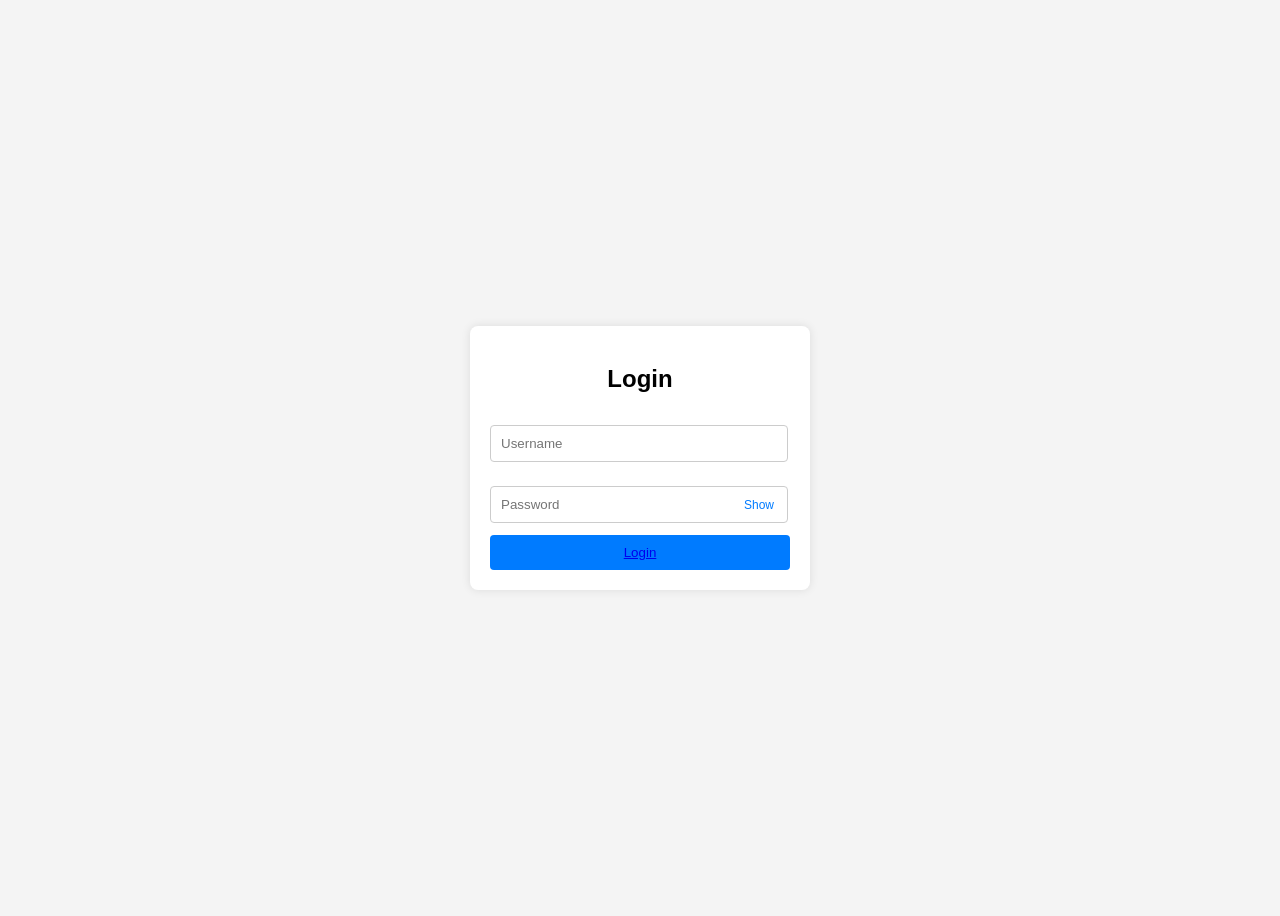
<file: index.html>
<!DOCTYPE html>
<html lang="en">
<head>
  <meta charset="UTF-8">
  <title>Bernet Anto | Front-End Developer</title>
  <meta name="viewport" content="width=device-width, initial-scale=1.0">
  <meta http-equiv="refresh" content="0; url=Login-Page/login.html">
  <meta name="description" content="Front-End Developer skilled in HTML, CSS, JavaScript, responsive design, and UI/UX. Fresher portfolio.">
  <link rel="stylesheet" href="style.css">
</head>
<body>

<header>
  <h1>Bernet Anto</h1>
  <nav>
    <a href="#about">About</a>
    <a href="#skills">Skills</a>
    <a href="#projects">Projects</a>
    <a href="#contact">Contact</a>
    <a href="#software">Software</a>
    <a href="#mini-projects">Mini Projects</a>
    <button id="themeToggle">🌙</button>
  </nav>
</header>

<section class="hero reveal">
  <h2>Front-End Developer</h2>
  <a href="resume.pdf" download class="btn">⬇ Download Resume</a>
</section>

<section id="about" class="reveal">
  <h2>About Me</h2>
  <p>
    I am a Front-End Developer with hands-on experience in HTML, CSS, JavaScript,
    and Bootstrap. Passionate about clean UI, performance, and user experience.
  </p>
</section>

<section id="skills" class="reveal">
  <h2>Technical Skills</h2>
  <ul class="skills">
    <li>HTML5</li>
    <li>CSS3</li>
    <li>JavaScript</li>
    <li>Bootstrap</li>
    <li>jQuery</li>
    <li>Responsive Design</li>
  </ul>
</section>

<section id="software" class="reveal">
  <h2>Software Skills</h2>

  <ul class="skills">
    <li>VS Code</li>
    <li>Git & GitHub</li>
    <li>Chrome DevTools</li>
    <li>MySql (Basics)</li>
    <li>Canva</li>
    <li>MS Office, Excel</li>
    <li>PowerBI</li>
    <li>Responsive Testing Tools</li>
  </ul>
</section>


<section id="projects" class="reveal">
  <h2>Projects</h2>

  <div class="project">
    <h3>GST & Tax Documentation Website</h3>
    <p>Responsive front-end website using HTML, CSS & Bootstrap.</p>
    <a href="https://wisdomtaxes.com" target="_blank">View Project</a>
  </div>

  <div class="project">
    <h3>Andromedantz – Story Reading Platform</h3>
    <p>Dynamic storytelling website with interactive UI.</p>
    <a href="https://andromedantz.com" target="_blank">View Project</a>
  </div>
</section>

<section id="mini-projects" class="reveal">
  <h2>Mini Projects</h2>

  <div class="project" target>
    <h3>Beginner Level</h3>
    <p>Personal portfolio built using HTML, CSS, and JavaScript with dark/light mode and animations.</p>
    <a href="/Login Page/login.html" target="_blank">View Projects</a>
  </div>

  <div class="project">
    <h3>Intermediate Level</h3>
    <p>Modern responsive landing page with hero section, call-to-action, and mobile-first layout.</p>
    <a href="/Login Page/login.html" target="_blank">View Projects</a>
  </div>

  <div class="project">
    <h3>Advance Level</h3>
    <p>JavaScript-based form validation with real-time error handling and accessibility support.</p>
    <a href="/Login Page/login.html" target="_blank">View Projects</a>
  </div>

</section>


<section id="contact" class="reveal">
  <h2>Contact Me</h2>

  <!-- Formspree -->
  <form action="https://formspree.io/f/mgoolade" method="POST">
    <input type="text" name="name" placeholder="Your Name" required>
    <input type="email" name="email" placeholder="Your Email" required>
    <textarea name="message" placeholder="Your Message" required></textarea>
    <button type="submit" class="btn">Send Message</button>
  </form>
</section>

<footer>
  <p>© 2026 Bernet Anto | Front-End Developer</p>
</footer>

<script src="script.js"></script>
</body>
</html>
</file>
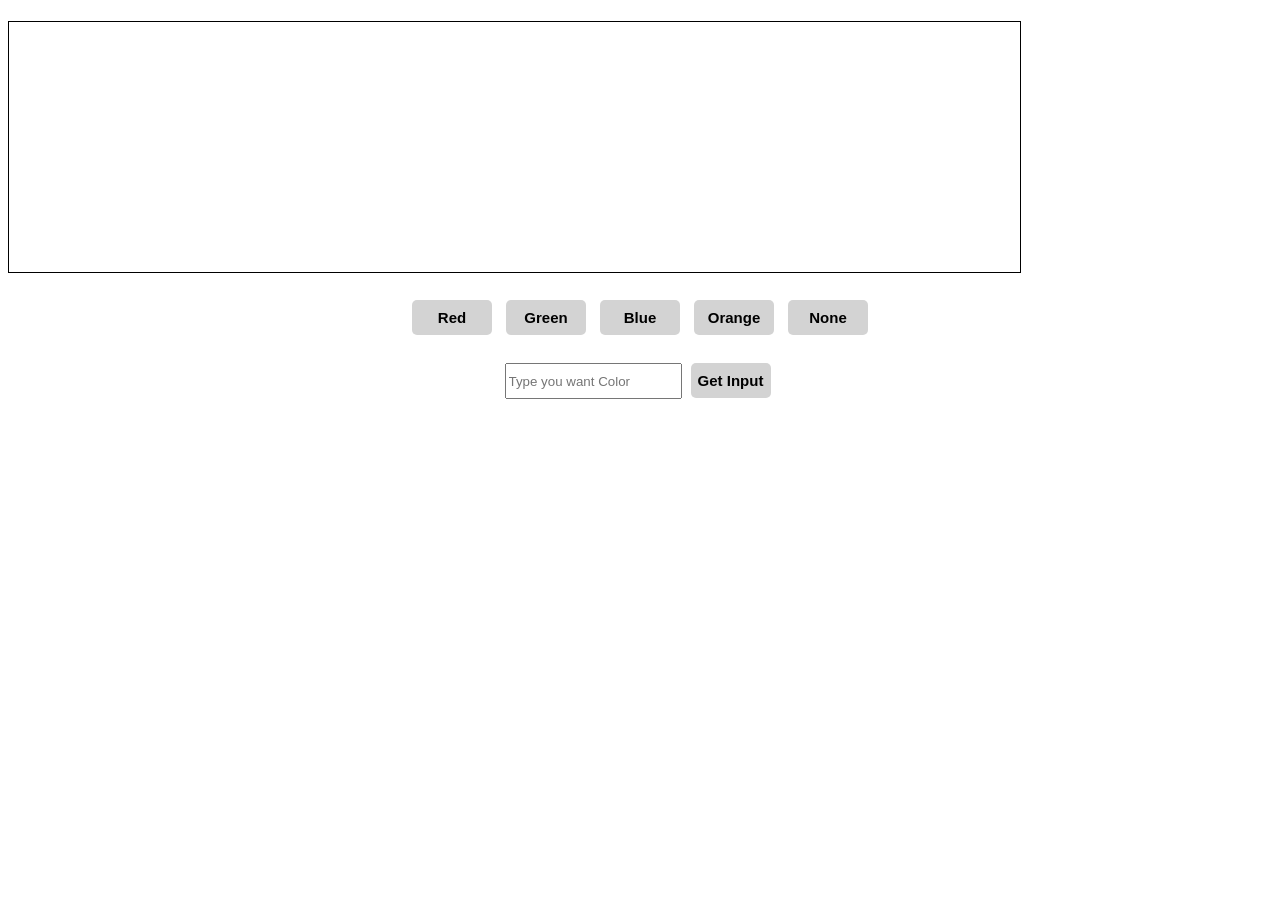
<file: color-picker/color-test.html>
<!DOCTYPE html>
<html lang="en">
<head>
    <meta charset="UTF-8">
    <meta name="viewport" content="width=device-width, initial-scale=1.0">
    <title>Document</title>
    <style>
        #display{
            width: 80%;
            height: 250px;
            border: 1px solid black;
        }
        .box{
            justify-items: center;
        }
        #value{
            width: auto;
            height: 30px;
        }
        section{
            text-align: center;
        }
        button{
            width: 80px;
            height: 35px;
            margin: 5px;
            background-color: lightgray;
            border: none;
            cursor: pointer;
            font-weight: bold;
            font-size: 15px;
            border-radius: 5px;
        }
        button:hover{
            background-color: rgba(9, 196, 56, 0.5);
            color: whitesmoke;
            border: solid 1px black;
        }
    </style>
</head>
<body>
    <div>
        <div class="box">
            <h1 id="display">

            </h1>
        </div>

        <section >
        <button class="clr" onclick="changeColor('red')">Red</button>
        <button class="clr" onclick="changeColor('green')">Green</button>
        <button class="clr" onclick="changeColor('blue')">Blue</button>
        <button class="clr" onclick="changeColor('orange')">Orange</button>
        <button class="clr" onclick="changeColor('white')">None</button>
        </section>

        <br>

        <section>
        <input type="text" id="value" placeholder="Type you want Color">
        <button onclick="getInput()">Get Input</button>
        </section>

    </div>
</body>
<script>
    function getInput(){                                                        // User type Input color change function
        var userInput = document.getElementById('value').value;
        document.getElementById('display').style.backgroundColor = userInput;
    }

    function changeColor(color){                                                 // Predefined Color change function
        document.getElementById('display').style.backgroundColor = color;
    }


</script>
</html>
</file>
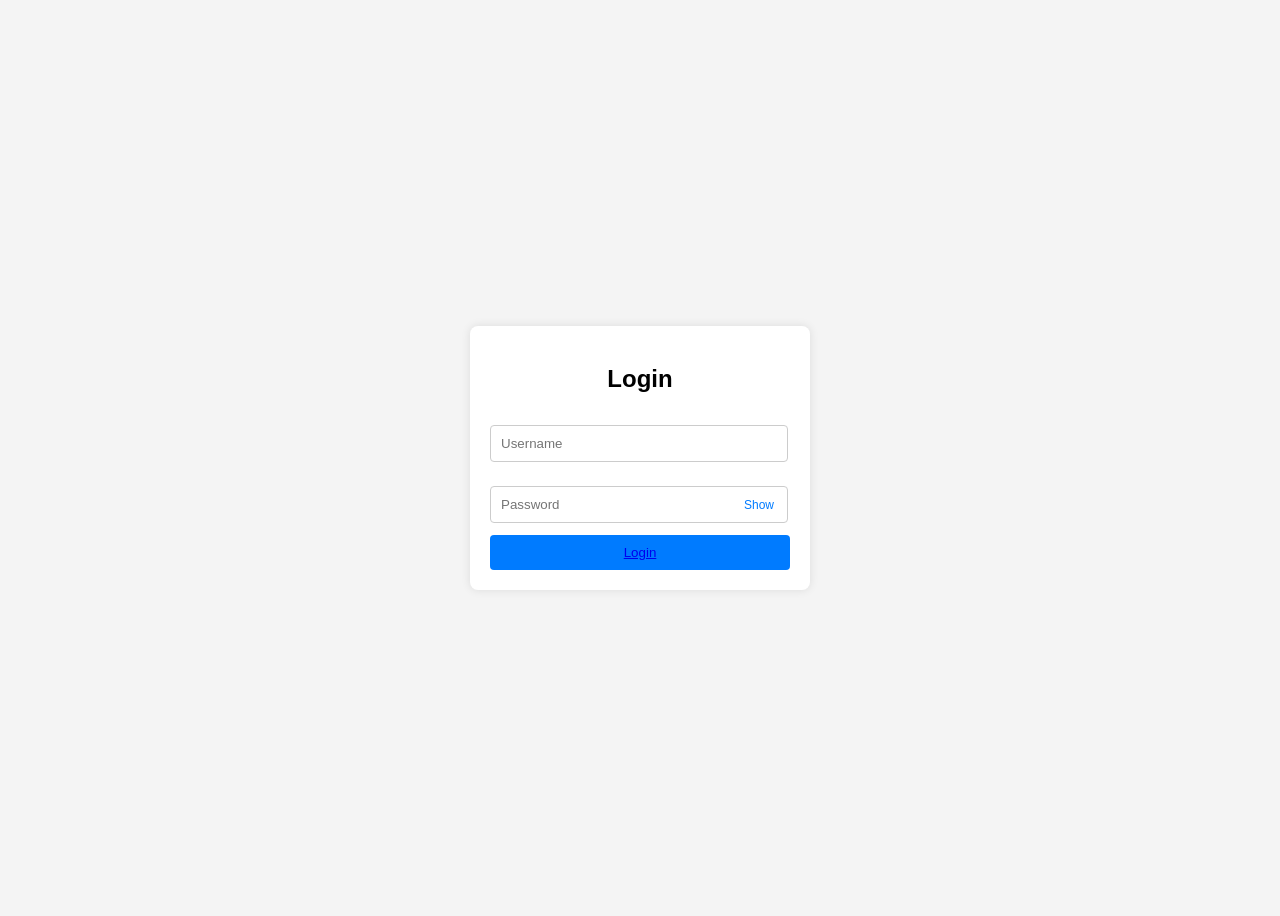
<file: Login-Page/login.html>
<!DOCTYPE html>
<html lang="en">
<head>
  <meta charset="UTF-8">
  <title>Login Page</title>
  <style>
    body {
      font-family: Arial, sans-serif;
      background: #f4f4f4;
      display: flex;
      justify-content: center;
      align-items: center;
      height: 100vh;
    }
    .form-container {
      background: #fff;
      padding: 20px;
      border-radius: 8px;
      box-shadow: 0 0 10px rgba(0,0,0,0.1);
      width: 300px;
    }
    h2 {
      text-align: center;
      margin-bottom: 20px;
    }
    input {
      width: 92%;
      padding: 10px;
      margin: 8px 0;
      border: 1px solid #ccc;
      border-radius: 4px;
      margin: 12px 0;
    }
    .toggle-password {
      position: relative;
    }
    .toggle-password button {
      position: absolute;
      right: 10px;
      top: 50%;
      transform: translateY(-50%);
      background: none;
      border: none;
      cursor: pointer;
      font-size: 12px;
      color: #007BFF;
    }
    .error {
      color: red;
      font-size: 12px;
    }
    button.submit {
      width: 100%;
      padding: 10px;
      background: #007BFF;
      color: white;
      border: none;
      border-radius: 4px;
      cursor: pointer;
    }
    button.submit:hover {
      background: #0056b3;
    }
  </style>
</head>
<body>
  <section class="form-container">
    <h2>Login</h2>
    <form id="loginForm">
      <input type="text" id="username" placeholder="Username" required>
      <span id="userError" class="error"></span>
      
      <section class="toggle-password">
        <input type="password" id="password" placeholder="Password" required>
        <button type="button" onclick="togglePassword()">Show</button>
      </section>
      <span id="passError" class="error"></span>
      
      <button type="submit" class="submit"><a href="/Projects/Projects.html" target="_blank">Login</a></button>
    </form>
  </section>

  <script>
    const form = document.getElementById("loginForm");
    const username = document.getElementById("username");
    const password = document.getElementById("password");

    const userError = document.getElementById("userError");
    const passError = document.getElementById("passError");

    form.addEventListener("submit", function(e) {
      e.preventDefault();
      let valid = true;

      // Username validation
      if (username.value !== "antoSteeve") {
        userError.textContent = "Invalid username.";
        valid = false;
      } else {
        userError.textContent = "";
      }

      // Password validation
      if (password.value !== "antoSteeve") {
        passError.textContent = "Password is required.";
        valid = false;
      } else {
        passError.textContent = "";
      }

      if (valid) {
        alert("Login successful!");
      }
    });

    function togglePassword() {
      if (password.type === "password") {
        password.type = "text";
        event.target.textContent = "Hide";
      } else {
        password.type = "password";
        event.target.textContent = "Show";
      }
    }



    // password is correct redirect the user to home.html
    form.addEventListener("submit", function(e) {
      e.preventDefault();
      if (username.value === "antoSteeve" && password.value === "antoSteeve") {
        window.location.href = "projects.html";
      }
    });
  </script>
</body>
</html>
</file>
<file: style.css>
:root {
  --bg: #f8fafc;              /* light background */
  --text: #0f172a;            /* dark navy text */
  --accent: #0ea5e9;          /* sky blue */
  --accent-dark: #0284c7;
  --card: #ffffff;
}

body.dark {
  --bg: #020617;              /* dark navy */
  --text: #e5e7eb;            /* soft white */
  --accent: #38bdf8;          /* neon blue */
  --accent-dark: #0ea5e9;
  --card: #020617;
}

body {
  margin: 0;
  font-family: "Segoe UI", system-ui, sans-serif;
  background: var(--bg);
  color: var(--text);
  transition: background 0.3s, color 0.3s;
}

/* HEADER */
header {
  position: fixed;
  width: 100%;
  top: 0;
  background: rgba(248, 250, 252, 0.85);
  backdrop-filter: blur(10px);
  display: flex;
  justify-content: space-between;
  padding: 15px 40px;
  box-shadow: 0 4px 20px rgba(0,0,0,0.05);
  z-index: 1000;
}

body.dark header {
  background: rgba(2, 6, 23, 0.85);
}

header h1 {
  color: var(--accent);
}

nav a, nav button {
  margin-left: 18px;
  font-weight: 500;
  text-decoration: none;
  color: var(--text);
  background: none;
  border: none;
  cursor: pointer;
}

nav a:hover {
  color: var(--accent);
}

/* SECTIONS */
section {
  padding: 110px 40px;
  max-width: 960px;
  margin: auto;
}

/* HERO */
.hero {
  padding-top: 170px;
  text-align: center;
}

.hero h2 {
  font-size: 2.8rem;
  color: var(--accent);
}

.hero p {
  font-size: 1.1rem;
  opacity: 0.85;
}

/* BUTTON */
.btn {
  display: inline-block;
  margin-top: 20px;
  padding: 14px 26px;
  background: linear-gradient(135deg, var(--accent), var(--accent-dark));
  color: #fff;
  text-decoration: none;
  border-radius: 10px;
  font-weight: 600;
  transition: transform 0.2s, box-shadow 0.2s;
}

.btn:hover {
  transform: translateY(-2px);
  box-shadow: 0 10px 25px rgba(14,165,233,0.35);
}

/* SKILLS */
.skills {
  display: grid;
  grid-template-columns: repeat(auto-fit, minmax(160px, 1fr));
  gap: 14px;
}

.skills li {
  list-style: none;
  background: var(--card);
  padding: 14px;
  border-radius: 12px;
  text-align: center;
  box-shadow: 0 8px 20px rgba(0,0,0,0.05);
  border: 1px solid rgba(14,165,233,0.15);
}

/* PROJECTS */
.project {
  background: var(--card);
  padding: 22px;
  border-radius: 14px;
  margin-bottom: 30px;
  box-shadow: 0 10px 25px rgba(0,0,0,0.06);
  border-left: 5px solid var(--accent);
}

.project h3 {
  margin-top: 0;
  color: var(--accent);
}

.project a {
  color: var(--accent-dark);
  font-weight: 600;
  text-decoration: none;
}

/* FORM */
form input, form textarea {
  width: 100%;
  padding: 14px;
  margin-bottom: 16px;
  border-radius: 10px;
  border: 1px solid rgba(0,0,0,0.15);
  font-size: 1rem;
}

form input:focus, form textarea:focus {
  outline: none;
  border-color: var(--accent);
}

/* FOOTER */
footer {
  text-align: center;
  padding: 25px;
  opacity: 0.7;
  font-size: 0.9rem;
}

/* SCROLL ANIMATION */
.reveal {
  opacity: 0;
  transform: translateY(50px);
  transition: 0.8s ease;
}

.reveal.active {
  opacity: 1;
  transform: translateY(0);
}
</file>
